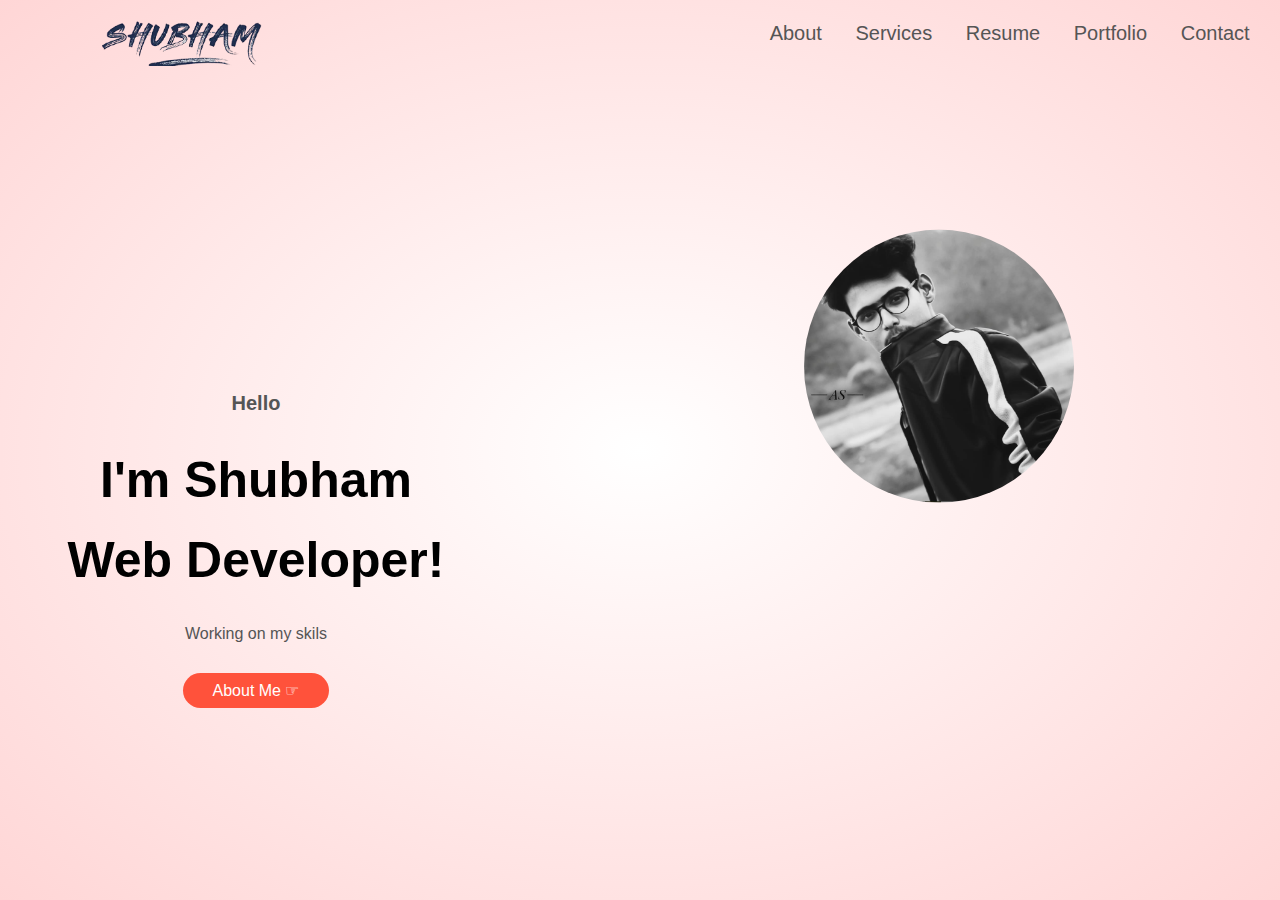
<file: youtube/index.html>
<!DOCTYPE html>
<html lang="en">

<head>
  <meta charset="UTF-8">
  <meta name="viewport" content="width=device-width, initial-scale=1.0">
  <meta http-equiv="X-UA-Compatible" content="ie=edge">
  <title>Personal - Free Bulma template</title>
  <!-- <link rel="stylesheet" href="https://maxcdn.bootstrapcdn.com/font-awesome/4.7.0/css/font-awesome.min.css"> -->
  <link rel="stylesheet" href="https://use.fontawesome.com/releases/v5.4.1/css/all.css" integrity="sha384-5sAR7xN1Nv6T6+dT2mhtzEpVJvfS3NScPQTrOxhwjIuvcA67KV2R5Jz6kr4abQsz" crossorigin="anonymous">
  <link rel="preconnect" href="https://fonts.googleapis.com">
<link rel="preconnect" href="https://fonts.gstatic.com" crossorigin>
<link href="https://fonts.googleapis.com/css2?family=Poppins:ital,wght@0,100;0,400;0,500;0,600;0,700;1,100;1,500;1,700&display=swap" rel="stylesheet">
  <link rel="stylesheet" type="text/css" href="main.css">
 
</head>

<body>
  <div class="header">
    <!--<video autoplay loop class="back-video" muted plays-inline>
      <source src="video.mp4" type="video/mp4">---->
  


    <nav>
      <img src="shub4.png" class="logo">
      <ul>
        <li><a href="#"><i class="fas fa-info"></i>&nbspAbout</a></li>
        <li><a href="#"><i class="fas fa-bars"></i>&nbspServices</a></li>
        <li><a href="#"><i class="fas fa-file-alt"></i>&nbspResume</a></li>
        <li><a href="#"><i class="fas fa-th-list"></i>&nbspPortfolio</a></li>
        <li><a href="#"><i class="fas fa-envelope"></i>&nbspContact</a></li>
      </ul>

     
  </nav>

    <div class="content">
      
      <p class="para">
        <h4>Hello</h4>
        <h1>I'm Shubham <br>Web Developer!</h1>
        <p>Working on my skils <br>  </p>
        <a href="index2.html" autoplay class="btn">About Me &#9758;</a>
    
      </p>
      </div>
      <div class="para">
       <img src="anandshubhamsingh.png" class="imga">

      </div>

    






</div>

  
</body>

</html>
</file>
<file: youtube/main.css>
*{
    margin:0;
    padding:0;
    font-family:sans-serif , 'Poppins';
  box-sizing: border-box;
}




.header{
    height:100vh;
     width:100%;
     padding:0 8%;
     background: radial-gradient(#fff,#ffd6d6);
    /* background:url(aert.jfif);*/
     overflow: hidden;
     position:relative;
    background-size: cover;

}
.back-video{
    position:absolute;
    right:0;
    bottom:0;
    min-width:100%;
    min-height:100%;
    z-index:-100;

}
nav{
    display:flex;
    justify-content: space-between;
    align-items: center;
    width:108%;

}
nav img{
   width:160px;
   margin-top:8px;
}
.logo{
    padding-top: 10px;
    left:5px;
}


nav ul {
    list-style: none;
   display:flex;
   
   justify-content: space-between;
   align-items:center;
   
   
   

}
nav ul li{
    margin:10px;
    
    font-size: 20px;
    
}
nav ul li a{
    color:#555;
    text-decoration: none;
    padding:0 4px;


}
.content{
    position:absolute;
    left:20%;
    top:60%;
    width:90%;
    max-width:900px;
    transform:translate(-50%, -50%);
    text-align:center;
    color:#fff;
    padding-top:50px;


}
.para{
    font-size: 60px;
    width:40%;
    
}
p{
    color:#555;

}
spam{
    font-size:12px;
    margin:2px;
}
.btn{
    display: inline-block;
    
    border-radius: 30px;
    background:#ff523b;
    color:white;
    padding:8px 30px;
    margin:30px 0;
    transition:background 0.5s;
    text-decoration: none;

}
.btn:hover{
    background:#563434;

}
 h1{
    font-size: 50px;
    line-height: 80px;
    margin: 25px 0;
    color:black;

}
h4{
    font-size: 20px;
    color:#555
}
.imga{
    width:270px;
    top:50%;
    right:20%;
    transform:translate(260%,60%);
    border-radius: 50%;
}
li a::after{
    content:'';
    background:#ff3d00;
    width:0%;
    height:2px;
    position:absolute;
    bottom:0;
    left:0;
    transition: width 0.5s;


}
 li a:hover::after{
       
    width:100%;

}
nav ul li a:hover{
    color:#ff3d00;
}



































@media(min-aspect-ratio:16/9){
    .back-video{
        width:100%;
        height:auto;

    }
}
@media(max-aspect-ratio:16/9){
    .back-video{
        width:auto;
        height:100%;
        
    }
}
</file>
